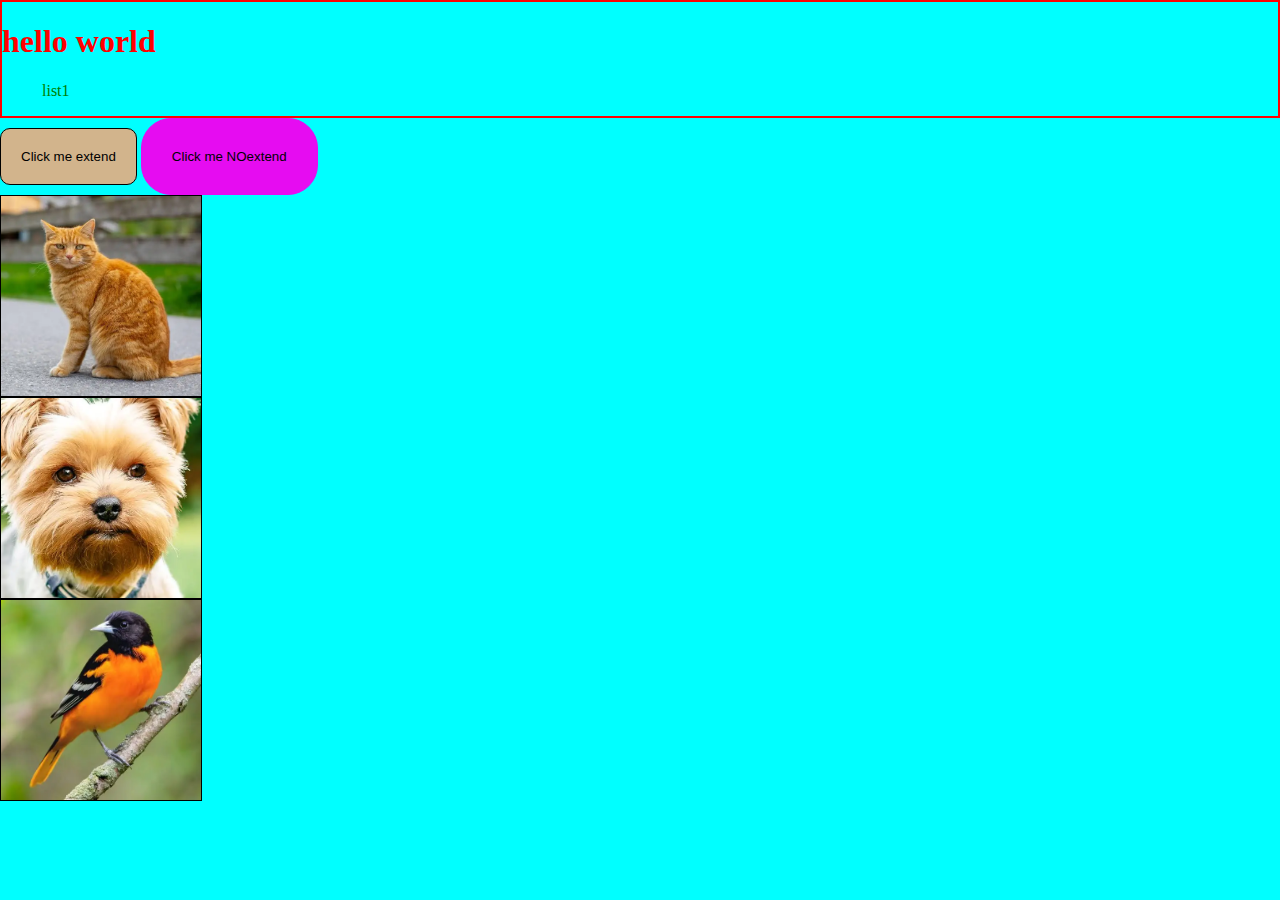
<file: lession12/index.html>
<!DOCTYPE html>
<html lang="en">
<head>
    <meta charset="UTF-8">
    <meta name="viewport" content="width=device-width, initial-scale=1.0">
    <title>Document</title>
    <link rel="stylesheet" href="./css/main.min.css">
</head>
<body>
    <header>
    <h1>hello world</h1>
    <ul class="list">
        <li class="list_item">
            <a class="list_link" href="#">list1</a>
        </li>
    </ul>
    </header>

    <button class="btn">Click me extend</button>
    <button class="btn2">Click me NOextend</button>

    <div class="cat-icon"></div>
    <div class="dog-icon"></div>
    <div class="bird-icon"></div>

</body>
</html>
</file>
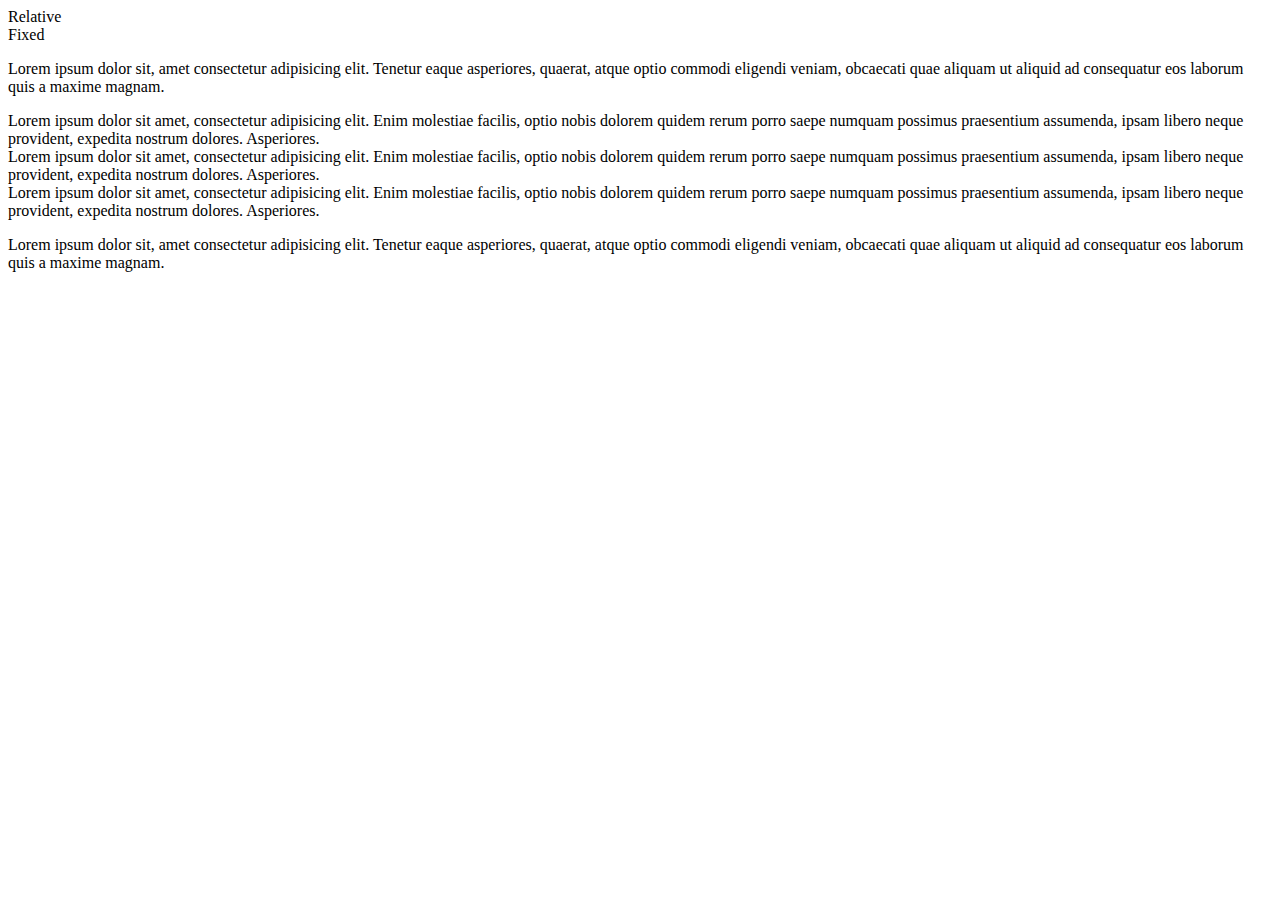
<file: lession5/index.html>
<!DOCTYPE html>
<html lang="en">
<head>
    <meta charset="UTF-8">
    <meta name="viewport" content="width=device-width, initial-scale=1.0">
    <title>Document</title>
    <link rel="stylesheet" href="style.css">
</head>
<body>
   <div class="parent">
        <div class="box-relative">Relative</div>
   </div>
   <!-- <div class="box-relative">Relative</div> -->
   <!-- <div class="box"></div> -->
    <div class="box-fixed">Fixed</div>
    <div class="box"></div>
    <p class="box-sticky">Lorem ipsum dolor sit, amet consectetur adipisicing elit. Tenetur eaque asperiores, quaerat, atque optio commodi eligendi veniam, obcaecati quae aliquam ut aliquid ad consequatur eos laborum quis a maxime magnam.</p>
    <div class="box3">Lorem ipsum dolor sit amet, consectetur adipisicing elit. Enim molestiae facilis, optio nobis dolorem quidem rerum porro saepe numquam possimus praesentium assumenda, ipsam libero neque provident, expedita nostrum dolores. Asperiores.</div>
    <div class="box3">Lorem ipsum dolor sit amet, consectetur adipisicing elit. Enim molestiae facilis, optio nobis dolorem quidem rerum porro saepe numquam possimus praesentium assumenda, ipsam libero neque provident, expedita nostrum dolores. Asperiores.</div>
    <div class="box3">Lorem ipsum dolor sit amet, consectetur adipisicing elit. Enim molestiae facilis, optio nobis dolorem quidem rerum porro saepe numquam possimus praesentium assumenda, ipsam libero neque provident, expedita nostrum dolores. Asperiores.</div>
     <p class="box-sticky2">Lorem ipsum dolor sit, amet consectetur adipisicing elit. Tenetur eaque asperiores, quaerat, atque optio commodi eligendi veniam, obcaecati quae aliquam ut aliquid ad consequatur eos laborum quis a maxime magnam.</p>
    <div class="box2"></div>
</body>
</html>
</file>
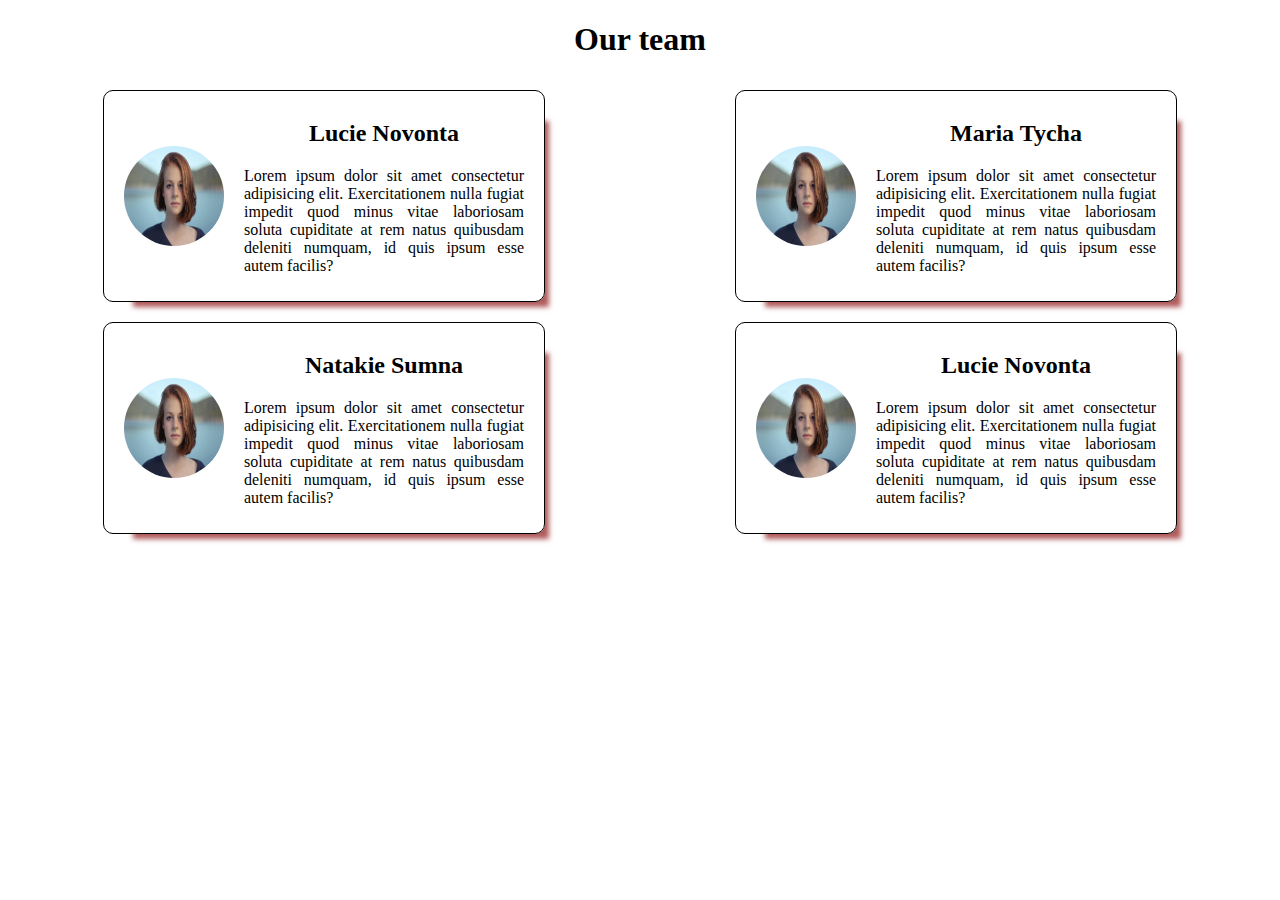
<file: lession6/index.html>
<!doctype html>
<html lang="en">
  <head>
    <meta charset="UTF-8" />
    <meta name="viewport" content="width=device-width, initial-scale=1.0" />
    <title>Document</title>
    <link rel="stylesheet" href="style.css" />
  </head>
  <body>
    <!-- <form action="" method="POST"> -->
    <!-- <input type="text" required>
        <input type="number" min="1" max="5">
        <input type="tel" > <br>
        <input type="password" > <br>
        <input type="email" > -->
    <!-- <input type="checkbox" value="agree" required>
        <input type="radio" name="gender" value="male" >Мужчина
        <input type="radio" name="gender" value="female">Женщина
         <input type="radio" name="gender" value="female">Другое -->
    <!-- <input type="date"> -->
    <!-- <input type="week"> -->
    <!-- <input type="file">
           <input type="color"> -->

    <!-- <label for="">Your email:
                <input type="email" placeholder="example@gmail.com">
            </label>

              <label for="">Your name</label>
              <input type="text" id="name" placeholder="enter your name">
           

           <input type="range" min="0" max="100" >

           <textarea name="" id="" rows="10" cols="20" placeholder="enter your message" required></textarea> -->

    <!-- <select name="cities" id="" multiple size="1">
                <option value="Prague">Prague</option>
                <option value="Brno">Brno</option>
                 <option value="plzen">Plzen</option>
            </select> -->
    <!-- <input list="cities" id="city" name="city">
            <datalist id="cities">
                 <option value="Prague">
                 <option value="Brno">
                 <option value="plzen">
            </datalist> -->

    <!-- <fieldset>
        <legend>Контактные данные</legend>
        <label for=""
          >Your email:
          <input class="inp" type="email" placeholder="example@gmail.com" value="info@itstep.cz"/>
        </label>

        <label for="">Your name</label>
        <input type="text" id="name" placeholder="enter your name" minlength="3"/>
        <button type="submit">Send</button>
      </fieldset> -->

    <!-- </form> -->

    <h1>Our team</h1>
    <section class="section">
    <div class="container">
      <img class="foto-contact" src="foto.avif" alt="foto1" />
      <div class="item">
        <h2 class="name-contact">Lucie Novonta</h2>
        <p class="desc">
          Lorem ipsum dolor sit amet consectetur adipisicing elit.
          Exercitationem nulla fugiat impedit quod minus vitae laboriosam soluta
          cupiditate at rem natus quibusdam deleniti numquam, id quis ipsum esse
          autem facilis?
        </p>
      </div>
    </div>
    <div class="container">
      <img class="foto-contact" src="foto.avif" alt="foto1" />
      <div class="item">
        <h2 class="name-contact">Maria Tycha</h2>
        <p class="desc">
          Lorem ipsum dolor sit amet consectetur adipisicing elit.
          Exercitationem nulla fugiat impedit quod minus vitae laboriosam soluta
          cupiditate at rem natus quibusdam deleniti numquam, id quis ipsum esse
          autem facilis?
        </p>
      </div>
    </div>
    <div class="container">
      <img class="foto-contact" src="foto.avif" alt="foto1" />
      <div class="item">
        <h2 class="name-contact">Natakie Sumna</h2>
        <p class="desc">
          Lorem ipsum dolor sit amet consectetur adipisicing elit.
          Exercitationem nulla fugiat impedit quod minus vitae laboriosam soluta
          cupiditate at rem natus quibusdam deleniti numquam, id quis ipsum esse
          autem facilis?
        </p>
      </div>
    </div>
    <div class="container">
      <img class="foto-contact" src="foto.avif" alt="foto1" />
      <div class="item">
        <h2 class="name-contact">Lucie Novonta</h2>
        <p class="desc">
          Lorem ipsum dolor sit amet consectetur adipisicing elit.
          Exercitationem nulla fugiat impedit quod minus vitae laboriosam soluta
          cupiditate at rem natus quibusdam deleniti numquam, id quis ipsum esse
          autem facilis?
        </p>
      </div>
    </div>
</section>
  </body>
</html>
</file>
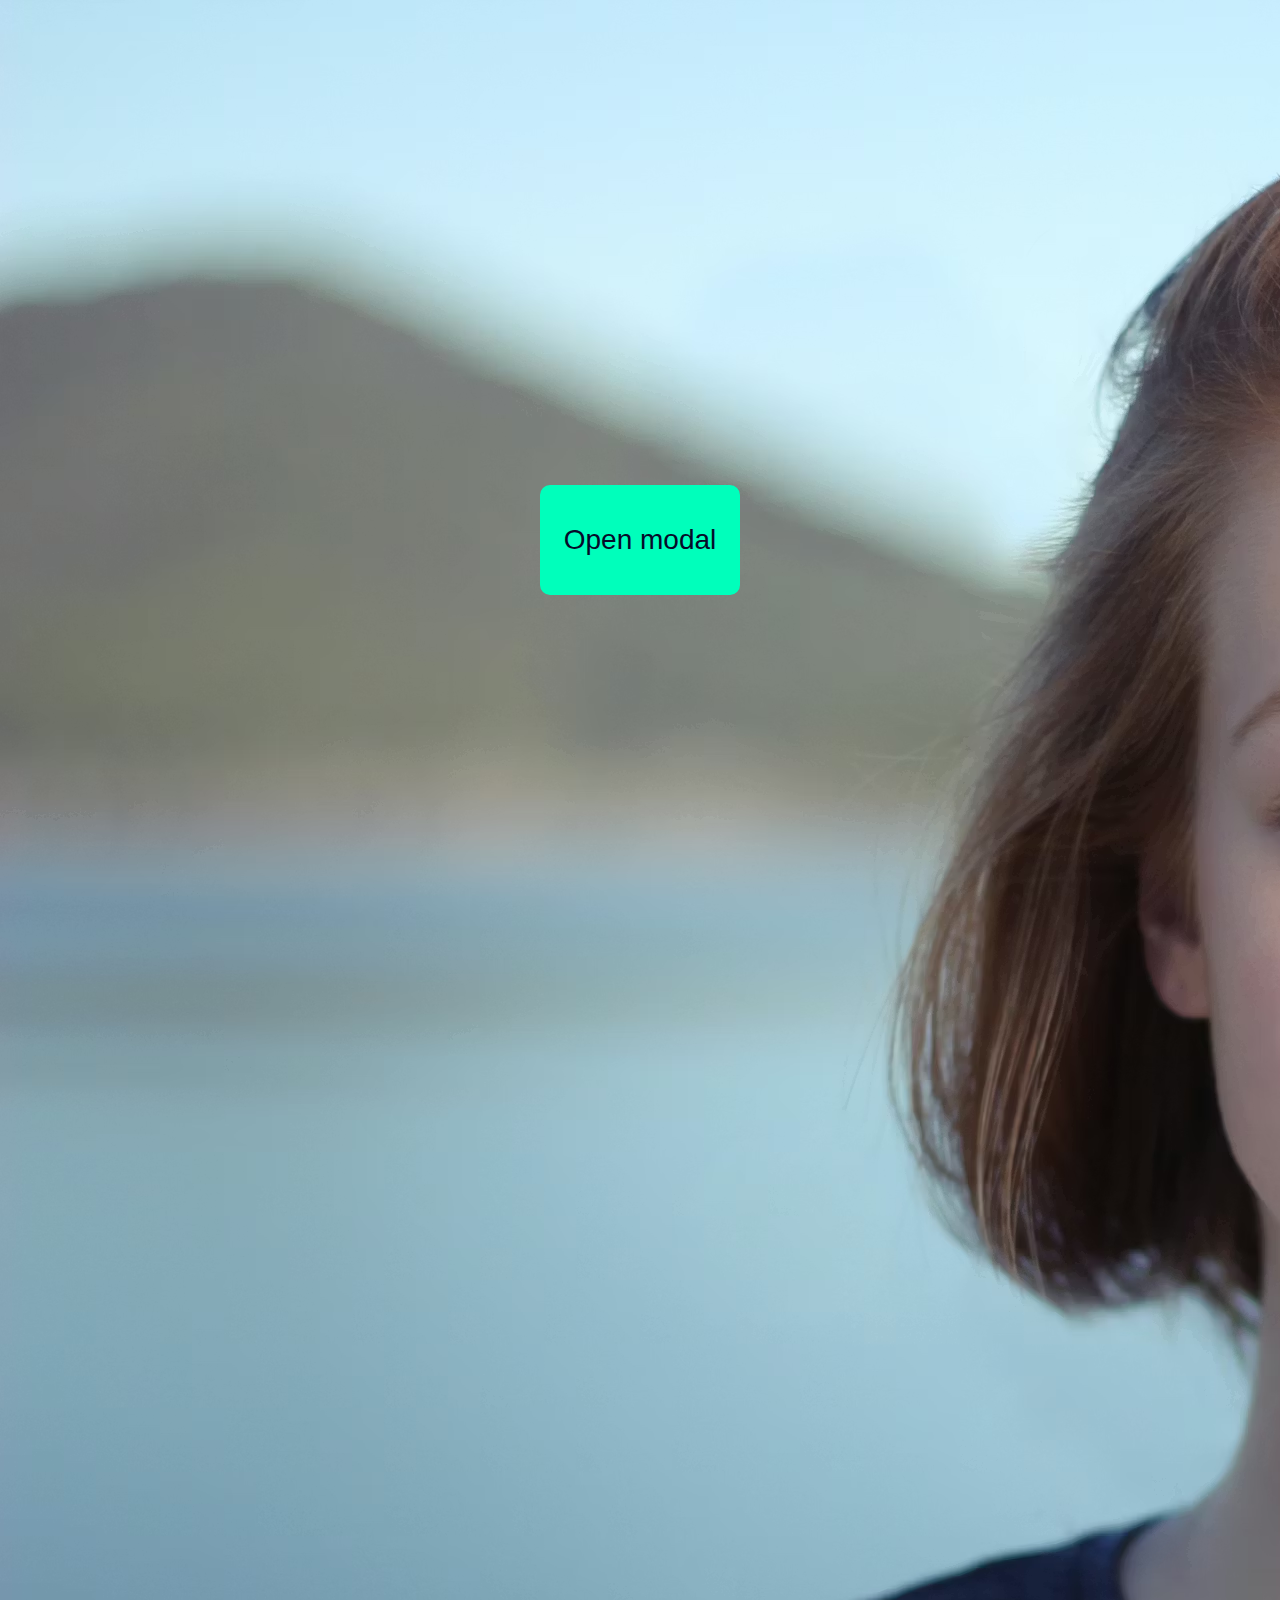
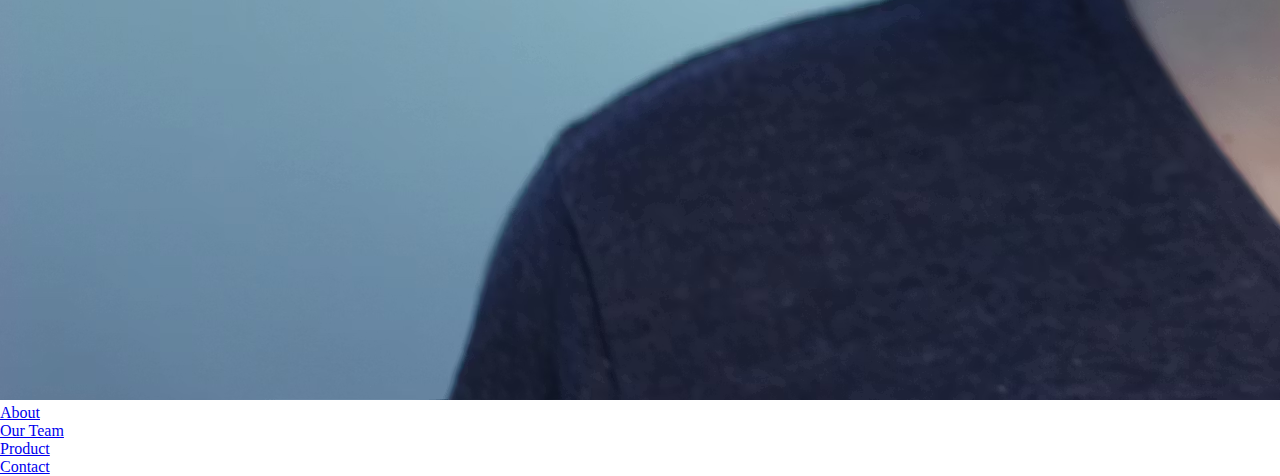
<file: lession7/index.html>
<!doctype html>
<html lang="en">
  <head>
    <meta charset="UTF-8" />
    <meta name="viewport" content="width=device-width, initial-scale=1.0" />
    <title>Document</title>
    <link rel="stylesheet" href="style.css" />
    <link rel="preconnect" href="https://fonts.googleapis.com">
<link rel="preconnect" href="https://fonts.gstatic.com" crossorigin>
<link href="https://fonts.googleapis.com/css2?family=Inter:ital,opsz,wght@0,14..32,100..900;1,14..32,100..900&family=Open+Sans:ital,wght@0,300..800;1,300..800&family=Playwrite+NZ+Basic:wght@100..400&family=Playwrite+US+Modern:wght@100..400&family=Rubik:ital,wght@0,300..900;1,300..900&display=swap" rel="stylesheet">
  </head>
  <body>
    <header class="header">
    <a href="www.itstep.cz"><img class="logo-img" src="foto.avif" alt="logo"></a>
    <nav class="nav_menu">
      
      <div class="hamburger">
        <span></span>
        <span></span>
        <span></span>
      </div>
    <ul class="list">
      <li class="list-item"><a href="#">About</a></li>
      <li class="list-item"><a href="#">Our Team</a></li>
      <li class="list-item"><a href="#">Product</a></li>
      <li class="list-item"><a href="#">Contact</a></li>
    </ul>
    </nav>

    </header>
    <main class="main">
      <button class="btn_modal" type="button">Open modal</button>
    </main>

    <!-- затемненый фон -->
    <div class="overlay"></div>
    <!-- modal window -->
    <div class="modal-container">
      <div class="close">X</div>
      <form class="form" action="https://formspree.io/f/maqdoenk" method="POST">
        <label for=""
          >Имя
          <input type="text" name="name" placeholder="Введите своё имя" />
        </label>
        <label for=""
          >Почта
          <input type="email" name="email" placeholder="Введите свою почту" />
        </label>
        <label for="message">Сообщение</label>
        <textarea
          name="message"
          rows="5"
          placeholder="введите сообщение"
        ></textarea>
        <button class="btn_submit" type="submit">Отправить</button>
      </form>
    </div>

    <script src="script.js"></script>
  </body>
</html>
</file>
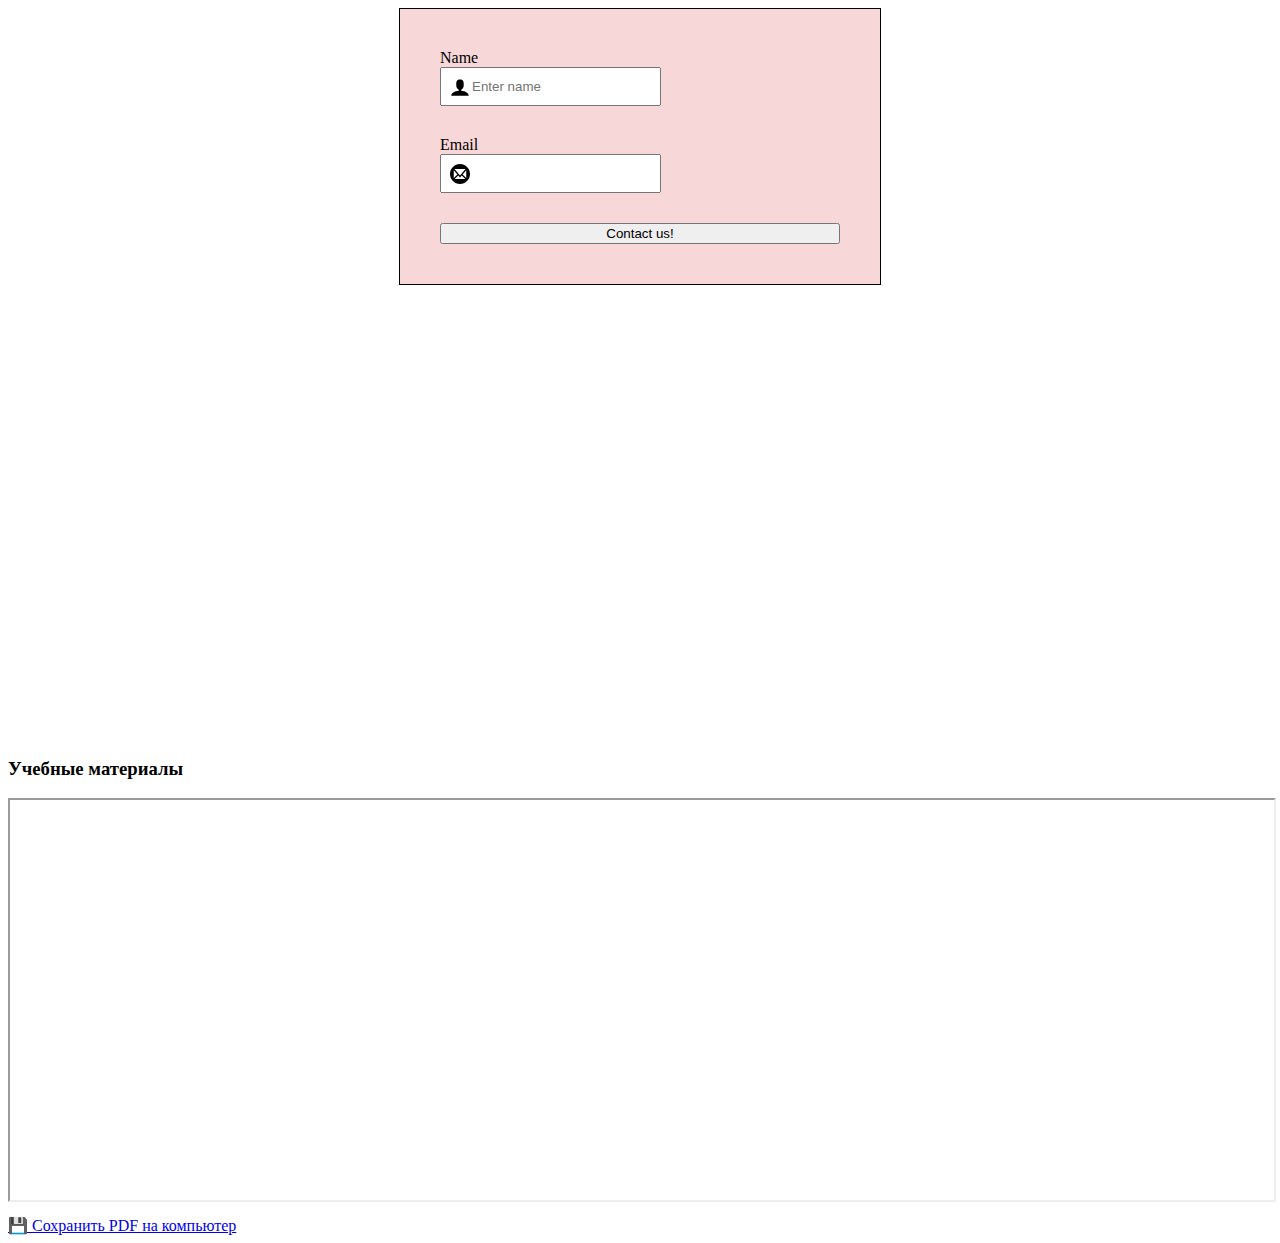
<file: lession9/index.html>
<!DOCTYPE html>
<html lang="en">
<head>
    <meta charset="UTF-8">
    <meta name="viewport" content="width=device-width, initial-scale=1.0">
    <title>Document</title>
    <link rel="stylesheet" href="style.css">
</head>
<body>
    <!-- <svg width="900" height="600" style="outline: 2px solid black; margin-top: 100px">
        <rect 
            width="200"
            height="100"
            fill="green"
            stroke="black"
            stroke-width="4"
            x="450"
            y="100"
            rx="10"
            />
        <rect class="rect1"/>
        <circle 
            r="150"
            cx="150"
            cy="250"
            fill="white"
            opacity="0.5"
            stroke="black"
            >
        <ellipse
            ry="30"
            rx="130"
            cx="600"
            cy="50"
            />
        <line 
            x1="650"
            y1="550"
            x2="850"
            y2="600"
            stroke-width="4"
            stroke="red"
        />

        <polygon 
            points="20,20 120,20 145,80"
            fill="blue"
        /> -->

        <!-- <path d="M510.652 185.883a27.177 27.177 0 00-23.402-18.688l-147.797-13.418-58.41-136.75C276.73 6.98 266.918.497 255.996.497s-20.738 6.483-25.023 16.53l-58.41 136.75-147.82 13.418c-10.837 1-20.013 8.34-23.403 18.688a27.25 27.25 0 007.937 28.926L121 312.773 88.059 457.86c-2.41 10.668 1.73 21.7 10.582 28.098a27.087 27.087 0 0015.957 5.184 27.14 27.14 0 0013.953-3.86l127.445-76.203 127.422 76.203a27.197 27.197 0 0029.934-1.324c8.851-6.398 12.992-17.43 10.582-28.098l-32.942-145.086 111.723-97.964a27.246 27.246 0 007.937-28.926zM258.45 409.605" fill="#2a2a2a" /> -->
        
<!-- <svg
  xmlns="http://www.w3.org/2000/svg"
  width="400"
  height="200"
  style="outline: 2px dashed #2a2a2a;"
>
 ....
</svg> -->

<!-- <svg class="icon icon-coin-dollar">
    <use xlink:href="#icon-coin-dollar">
<symbol id="icon-coin-dollar" viewBox="0 0 32 32">
<path d="M15 2c-8.284 0-15 6.716-15 15s6.716 15 15 15c8.284 0 15-6.716 15-15s-6.716-15-15-15zM15 29c-6.627 0-12-5.373-12-12s5.373-12 12-12c6.627 0 12 5.373 12 12s-5.373 12-12 12zM16 16v-4h4v-2h-4v-2h-2v2h-4v8h4v4h-4v2h4v2h2v-2h4l-0-8h-4zM14 16h-2v-4h2v4zM18 22h-2v-4h2v4z"></path>
</symbol>
    </use>
</svg> -->


<!-- <svg>
    <use href="icons.svg#dollar"></use>
</svg>

<svg>
    <use href="icons.svg#icon-facebook"></use>
</svg>

<svg>
    <use href="icons.svg#icon-youtube2"></use>
</svg>

<img src="cat.svg"> -->

<form action="">
    <label>Name
      <div class="wrapper">
        <input type="text" name="name" placeholder="Enter name">
        <svg class="icon">
            <use href="symbol-defs.svg#icon-user"></use>
        </svg>
        </div>
    </label>
    <label>Email
        <div  class="wrapper">
        <input type="email" name="email">
        <svg class="icon">
            <use href="symbol-defs.svg#icon-mail4"></use>
        </svg>
        </div>
    </label>
    <button>Contact us!</button>
</form>

<iframe src="https://www.google.com/maps/embed?pb=!1m18!1m12!1m3!1d2560.1674431228184!2d14.429246076900457!3d50.083151813741615!2m3!1f0!2f0!3f0!3m2!1i1024!2i768!4f13.1!3m3!1m2!1s0x470b94937363f49b%3A0x66749cf4dcb3e64c!2sOpletalova%201418%2F23%2C%20110%2000%20Nov%C3%A9%20M%C4%9Bsto!5e0!3m2!1sen!2scz!4v1771690435912!5m2!1sen!2scz" width="600" height="450" style="border:0;" allowfullscreen="" loading="lazy" referrerpolicy="no-referrer-when-downgrade"></iframe>

<!-- <iframe src="plan.pdf" width="600" height="450" allowfullscreen=""></iframe> -->

<section>
  <h3>Учебные материалы</h3>
  
  <iframe src="plan.pdf" width="100%" height="400px"></iframe>

  <div style="margin-top: 10px;">
    <a href="plan.pdf" download class="btn">
      💾 Сохранить PDF на компьютер
    </a>
  </div>
</section>

</body>
</html>
</file>
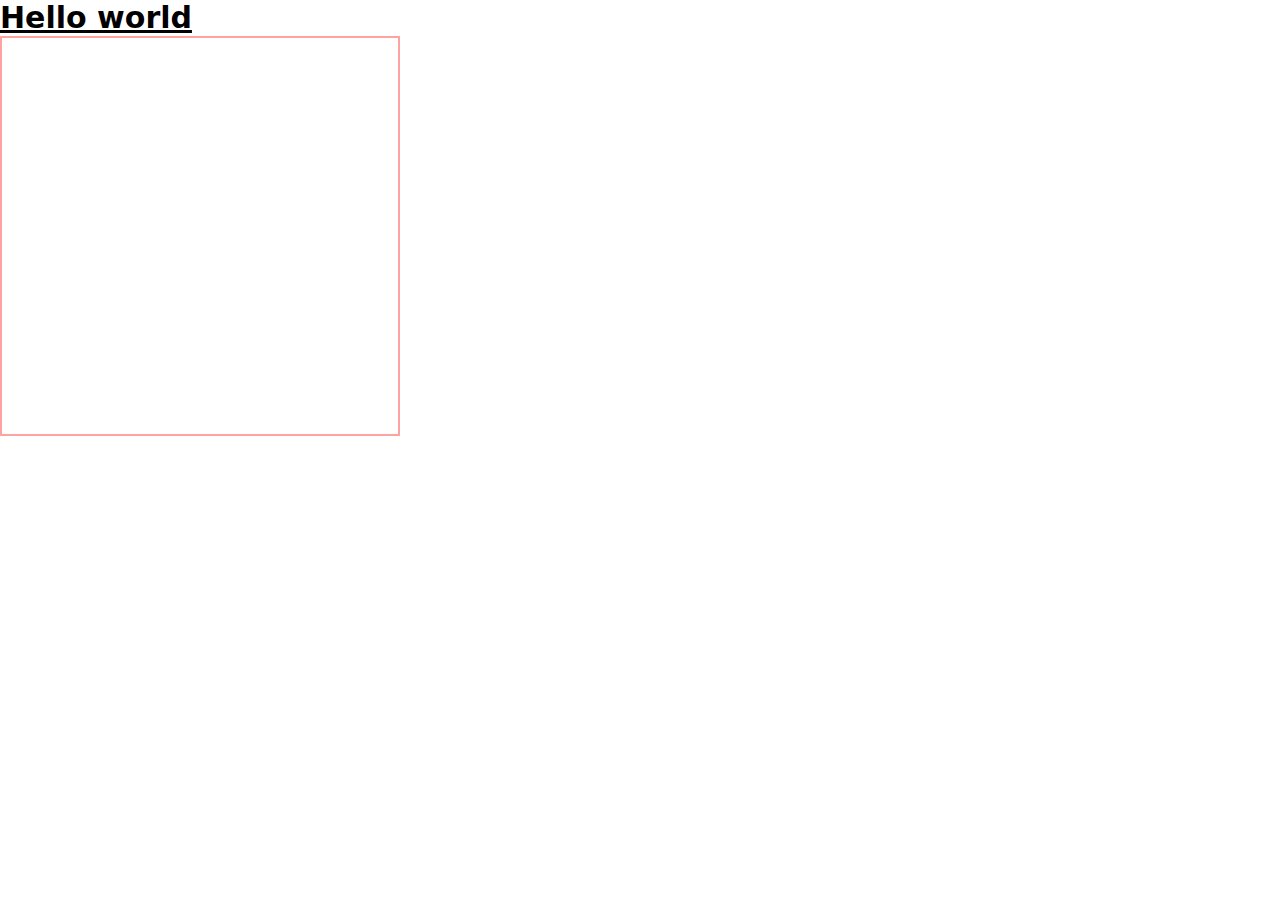
<file: tailwindCss/index.html>
<!DOCTYPE html>
<html lang="en">
<head>
    <meta charset="UTF-8">
    <meta name="viewport" content="width=device-width, initial-scale=1.0">
    <title>Document</title>
    <link rel="stylesheet" href="./src/output.css">
</head>
<body>
    <h1 class="text-3xl font-bold underline">Hello world</h1>
    <div class="w-100 h-100 border-2 border-red-300"></div>
</body>
</html>
</file>
<file: lession5/style.css>
h1{
    font-size: 36px;
    color: purple;
    font-style: italic;
    text-align: center;
}
</file>
<file: lession6/style.css>
/* 
    .inp::placeholder {
        color: green; font-size: 18px;
    }

    @media (max-width: 900px){
        body{
            background-color: blue;
        }

        h1{
            color: white;
            font-style: italic;
        }
    }

    
    @media (max-width: 700px){
        body{
            background-color: rgb(28, 233, 46);
        }

        h1{
            color: rgb(177, 2, 253);
            font-weight: 900;
        }
    } */

    h1{
        text-align: center;
    }

.section{
    padding: 10px;
    display: flex;
    flex-direction: row;
    gap: 20px;
    justify-content: space-around;
    flex-wrap: wrap;
}
    .container{
        width: 400px;
        height: 170px;
        border: 1px solid black;
        border-radius: 10px;

       box-shadow: 17px 18px 5px -13px rgba(150,35,35,0.75);
-webkit-box-shadow: 17px 18px 5px -13px rgba(150,35,35,0.75);
-moz-box-shadow: 17px 18px 5px -13px rgba(150,35,35,0.75);

    padding: 20px;
    display: flex;
    gap: 20px;

    align-items: center;
    }

    .foto-contact{
        width: 100px;
        height: 100px;
        border-radius: 50%;
    }

    .desc{
        text-align: justify;
    }

    .name-contact {
        text-align: center;
    }

    @media screen and (max-width:1000px){
.section{
    gap: 40px
}

        .container{
        width: 350px;
        }
    }

     @media screen and (max-width:860px){
        .section{
            flex-direction: column;
            justify-content: center;
            align-items: center;
        }
     }
</file>
<file: lession7/style.css>
*{
    margin: 0;;
    padding: 0;
    box-sizing: content-box;
}

ul{
    list-style: none;
}

a{
    list-style: none;
}

.header{
    height: 20vh;
    background-color: rgb(124, 124, 245);
}

.main{
    display: flex;
    height: 80vh;
    justify-content: center;
    align-items: center;
}

.btn_modal{
    width: 180px;
    height: 90px;
    background-color: rgb(0, 255, 187);
    color: rgb(6, 11, 42);
    border-radius: 10px;
    border: none;
    font-size: 28px;
    padding: 10px;
}

.btn_modal:hover{
    color: white;
    background-color: rgb(2, 154, 249);

}

.modal-container{
    display: none;

    width: 400px;
    background-color: rgb(243, 243, 208);
    border: 1px solid black;
    border-radius: 10px;

    margin: 0 auto;

    position: relative;
    z-index: 1000;

    position: fixed;
    top: 50%;
    left: 50%;
    transform: translate(-50%, -50%);

}


.modal-container.active{
    display: block;
}

.form{
    display: flex;
    flex-direction: column;
    padding: 40px;
    gap: 20px;

    height: 200px;
    justify-content: space-between;
}

.close{
    position: absolute;
    top: 20px;
    right: 20px;
    cursor: pointer;
    font-weight: 900;
}

.overlay{
    display: none;
    position: fixed;
    inset: 0;

    background: rgba(0, 0, 0, 0.5);
    z-index: 999;

}

.overlay.active{
    display: block;
}
</file>
<file: lession9/style.css>
.rect1{
    width: 200px;
    height: 100px;
    fill: yellow;
    stroke: black;
    stroke-width: 4px;
    x: 500px;
    y: 150px;
    rx: 10px;
    /* opacity: ; */
}

.icon{
    width: 20px;
    height: 200px;
}

form{
    width: 400px;
    margin: 0 auto;
    padding: 40px;
    display: flex;
    flex-direction: column;
    gap: 30px;
    border: 1px solid black;
    background-color: rgb(247, 215, 215);
}

input{
    padding: 10px 10px 10px 30px;
}

.wrapper{
    position: relative;
}

.icon{
    width: 20px;
    height: 20px;

    position: absolute;
    top: 50%;
    left: 10px;

    transform: translateY(-50%);
}
</file>
<file: lession12/css/main.min.css>
body{background-color:aqua;padding:0;margin:0}ul{list-style:none}a{text-decoration:none;color:#000}h1{color:red}header{border:2px solid red;padding:0}.list{color:#000}.list_item{color:blue}.list_link{color:green}.list_link:hover{color:red;transform:scale(2)}.btn,.btn2{border:3px dotted #1ef53e;border-radius:30px;background-color:#a5d28c;padding:30px}.btn{border:1px solid #000;border-radius:10px;background-color:tan;padding:20px}.btn2{background-color:#e60cf1;border:1px solid #e60cf1}div{width:200px;height:200px;border:1px solid #000;background-position:center;background-size:cover}.dog-icon{background-image:url("../images/dog.webp")}.cat-icon{background-image:url("../images/cat.webp")}.bird-icon{background-image:url("../images/bird.webp")}/*# sourceMappingURL=main.min.css.map */
</file>
<file: tailwindCss/src/output.css>
/*! tailwindcss v4.2.1 | MIT License | https://tailwindcss.com */
@layer properties;
@layer theme, base, components, utilities;
@layer theme {
  :root, :host {
    --font-sans: ui-sans-serif, system-ui, sans-serif, "Apple Color Emoji",
      "Segoe UI Emoji", "Segoe UI Symbol", "Noto Color Emoji";
    --font-mono: ui-monospace, SFMono-Regular, Menlo, Monaco, Consolas, "Liberation Mono",
      "Courier New", monospace;
    --color-red-300: oklch(80.8% 0.114 19.571);
    --spacing: 0.25rem;
    --text-3xl: 1.875rem;
    --text-3xl--line-height: calc(2.25 / 1.875);
    --font-weight-bold: 700;
    --default-font-family: var(--font-sans);
    --default-mono-font-family: var(--font-mono);
  }
}
@layer base {
  *, ::after, ::before, ::backdrop, ::file-selector-button {
    box-sizing: border-box;
    margin: 0;
    padding: 0;
    border: 0 solid;
  }
  html, :host {
    line-height: 1.5;
    -webkit-text-size-adjust: 100%;
    tab-size: 4;
    font-family: var(--default-font-family, ui-sans-serif, system-ui, sans-serif, "Apple Color Emoji", "Segoe UI Emoji", "Segoe UI Symbol", "Noto Color Emoji");
    font-feature-settings: var(--default-font-feature-settings, normal);
    font-variation-settings: var(--default-font-variation-settings, normal);
    -webkit-tap-highlight-color: transparent;
  }
  hr {
    height: 0;
    color: inherit;
    border-top-width: 1px;
  }
  abbr:where([title]) {
    -webkit-text-decoration: underline dotted;
    text-decoration: underline dotted;
  }
  h1, h2, h3, h4, h5, h6 {
    font-size: inherit;
    font-weight: inherit;
  }
  a {
    color: inherit;
    -webkit-text-decoration: inherit;
    text-decoration: inherit;
  }
  b, strong {
    font-weight: bolder;
  }
  code, kbd, samp, pre {
    font-family: var(--default-mono-font-family, ui-monospace, SFMono-Regular, Menlo, Monaco, Consolas, "Liberation Mono", "Courier New", monospace);
    font-feature-settings: var(--default-mono-font-feature-settings, normal);
    font-variation-settings: var(--default-mono-font-variation-settings, normal);
    font-size: 1em;
  }
  small {
    font-size: 80%;
  }
  sub, sup {
    font-size: 75%;
    line-height: 0;
    position: relative;
    vertical-align: baseline;
  }
  sub {
    bottom: -0.25em;
  }
  sup {
    top: -0.5em;
  }
  table {
    text-indent: 0;
    border-color: inherit;
    border-collapse: collapse;
  }
  :-moz-focusring {
    outline: auto;
  }
  progress {
    vertical-align: baseline;
  }
  summary {
    display: list-item;
  }
  ol, ul, menu {
    list-style: none;
  }
  img, svg, video, canvas, audio, iframe, embed, object {
    display: block;
    vertical-align: middle;
  }
  img, video {
    max-width: 100%;
    height: auto;
  }
  button, input, select, optgroup, textarea, ::file-selector-button {
    font: inherit;
    font-feature-settings: inherit;
    font-variation-settings: inherit;
    letter-spacing: inherit;
    color: inherit;
    border-radius: 0;
    background-color: transparent;
    opacity: 1;
  }
  :where(select:is([multiple], [size])) optgroup {
    font-weight: bolder;
  }
  :where(select:is([multiple], [size])) optgroup option {
    padding-inline-start: 20px;
  }
  ::file-selector-button {
    margin-inline-end: 4px;
  }
  ::placeholder {
    opacity: 1;
  }
  @supports (not (-webkit-appearance: -apple-pay-button))  or (contain-intrinsic-size: 1px) {
    ::placeholder {
      color: currentcolor;
      @supports (color: color-mix(in lab, red, red)) {
        color: color-mix(in oklab, currentcolor 50%, transparent);
      }
    }
  }
  textarea {
    resize: vertical;
  }
  ::-webkit-search-decoration {
    -webkit-appearance: none;
  }
  ::-webkit-date-and-time-value {
    min-height: 1lh;
    text-align: inherit;
  }
  ::-webkit-datetime-edit {
    display: inline-flex;
  }
  ::-webkit-datetime-edit-fields-wrapper {
    padding: 0;
  }
  ::-webkit-datetime-edit, ::-webkit-datetime-edit-year-field, ::-webkit-datetime-edit-month-field, ::-webkit-datetime-edit-day-field, ::-webkit-datetime-edit-hour-field, ::-webkit-datetime-edit-minute-field, ::-webkit-datetime-edit-second-field, ::-webkit-datetime-edit-millisecond-field, ::-webkit-datetime-edit-meridiem-field {
    padding-block: 0;
  }
  ::-webkit-calendar-picker-indicator {
    line-height: 1;
  }
  :-moz-ui-invalid {
    box-shadow: none;
  }
  button, input:where([type="button"], [type="reset"], [type="submit"]), ::file-selector-button {
    appearance: button;
  }
  ::-webkit-inner-spin-button, ::-webkit-outer-spin-button {
    height: auto;
  }
  [hidden]:where(:not([hidden="until-found"])) {
    display: none !important;
  }
}
@layer utilities {
  .table {
    display: table;
  }
  .size-400 {
    width: calc(var(--spacing) * 400);
    height: calc(var(--spacing) * 400);
  }
  .h-100 {
    height: calc(var(--spacing) * 100);
  }
  .h-400 {
    height: calc(var(--spacing) * 400);
  }
  .h-\[32rem\] {
    height: 32rem;
  }
  .h-\[400px\] {
    height: 400px;
  }
  .w-100 {
    width: calc(var(--spacing) * 100);
  }
  .w-400 {
    width: calc(var(--spacing) * 400);
  }
  .w-\[400px\] {
    width: 400px;
  }
  .border-collapse {
    border-collapse: collapse;
  }
  .resize {
    resize: both;
  }
  .border {
    border-style: var(--tw-border-style);
    border-width: 1px;
  }
  .border-2 {
    border-style: var(--tw-border-style);
    border-width: 2px;
  }
  .border-solid {
    --tw-border-style: solid;
    border-style: solid;
  }
  .border-red-300 {
    border-color: var(--color-red-300);
  }
  .text-3xl {
    font-size: var(--text-3xl);
    line-height: var(--tw-leading, var(--text-3xl--line-height));
  }
  .font-bold {
    --tw-font-weight: var(--font-weight-bold);
    font-weight: var(--font-weight-bold);
  }
  .underline {
    text-decoration-line: underline;
  }
  .outline {
    outline-style: var(--tw-outline-style);
    outline-width: 1px;
  }
  .not-first\:border-solid {
    &:not(*:first-child) {
      --tw-border-style: solid;
      border-style: solid;
    }
  }
}
@property --tw-border-style {
  syntax: "*";
  inherits: false;
  initial-value: solid;
}
@property --tw-font-weight {
  syntax: "*";
  inherits: false;
}
@property --tw-outline-style {
  syntax: "*";
  inherits: false;
  initial-value: solid;
}
@layer properties {
  @supports ((-webkit-hyphens: none) and (not (margin-trim: inline))) or ((-moz-orient: inline) and (not (color:rgb(from red r g b)))) {
    *, ::before, ::after, ::backdrop {
      --tw-border-style: solid;
      --tw-font-weight: initial;
      --tw-outline-style: solid;
    }
  }
}
</file>
